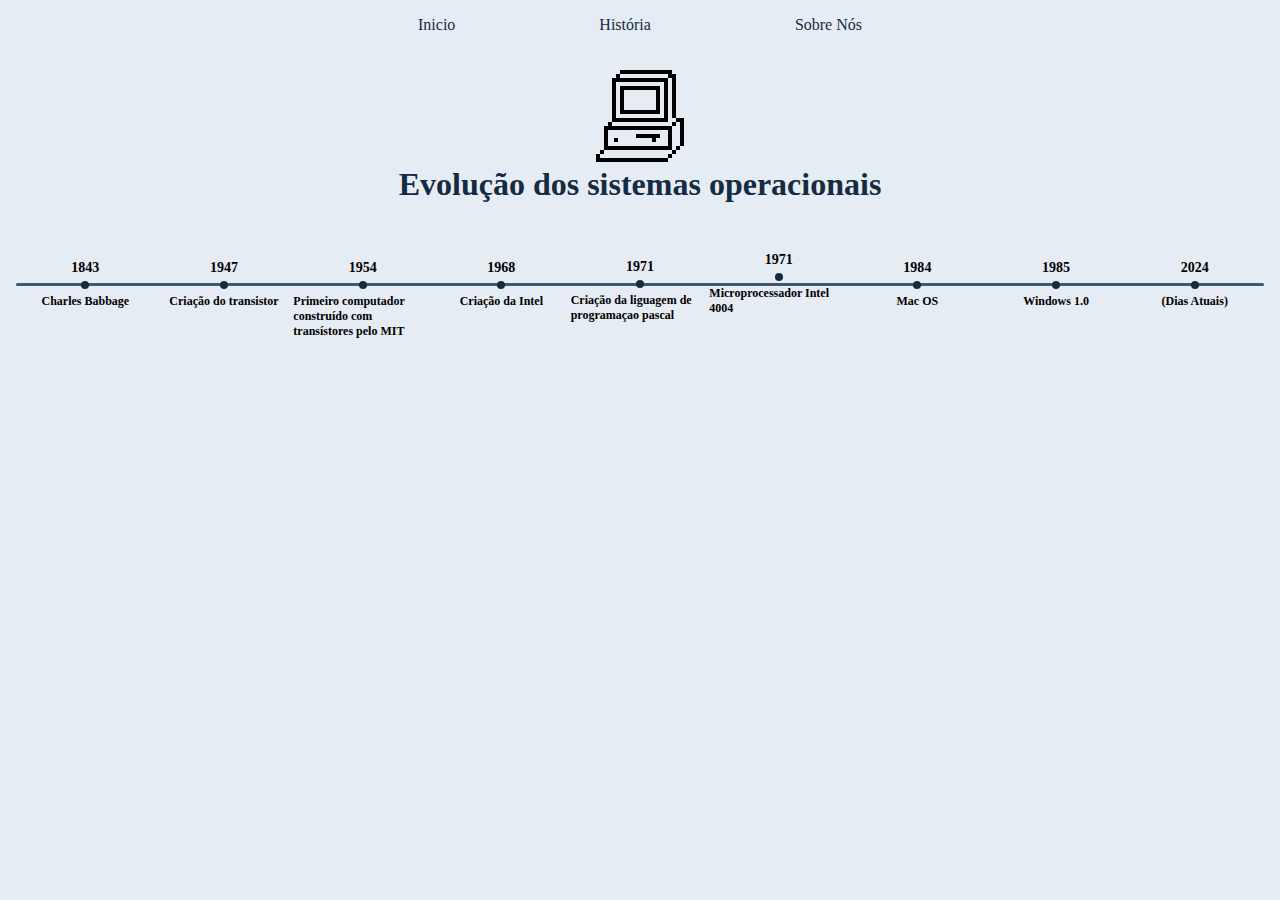
<file: qualquer coisa/historia.html>
<!DOCTYPE html>
<html lang="pt-br">
<head>
    <meta charset="UTF-8">
    <meta name="viewport" content="width=device-width, initial-scale=1.0">
    <title>A historia dos sistemas operacionais</title>
    <link rel="stylesheet" href="style.css">
</head>
<body>
    <header>
        <nav>
            <ul class="nav-menu">
                <li><a href="./index.html">Inicio</a></li>
                <li><a href="./historia.html">História</a></li>
                <li><a href="./equipe.html">Sobre Nós</a></li>
            </ul>
        </nav>
        <div id="imagem-menu">
            <img src="./assets/icons8-computador-100.png" alt="Icone de um computador">
            <h1>Evolução dos sistemas operacionais</h1>
        </div>
    </header>
    
    <main>
       <section> 
        <div id="linha-do-tempo"></div>
        <div id="de-um-lado">
            <div class="raiti">
                <h3>1843</h3>
                <div class="ponto-do-tempo"></div>
                <p>Charles Babbage</p>
            </div>
            <div class="raiti">
                <h3>1947</h3>
                <div class="ponto-do-tempo"></div>
                <p> Criação do transistor </p> 
            </div>
            <div class="raiti especial">
                <h3>1954</h3>
                <div class="ponto-do-tempo"></div>
                <p>Primeiro computador construído com transístores pelo MIT</p>
            </div>
            <div class="raiti">
                <h3>1968</h3>
                <div class="ponto-do-tempo"></div>
                 <p>Criação da Intel</p> 
            </div>
            <div class="raiti especial dos-especiais">
                <h3>1971</h3>
                <div class="ponto-do-tempo"></div>
                 <p>Criação da liguagem de programaçao pascal</p>
            </div>
            <div class="raiti">
                <h3>1971</h3>
                <div class="ponto-do-tempo"></div>
                 <p>Microprocessador Intel 4004</p>
            </div>
            <div class="raiti">
                <h3>1984</h3>
                <div class="ponto-do-tempo"></div>
                <p>Mac OS</p>
            </div>
            <div class="raiti">
                <h3>1985</h3>
                <div class="ponto-do-tempo"></div>
                <p>Windows 1.0</p>
            </div>
            <div class="raiti">
                <h3>2024</h3>
                <div class="ponto-do-tempo"></div>
                <p>(Dias Atuais)</p>
            </div>
        </div>
        </div>
       </section>
    </main>
</body>
</html>
</file>
<file: qualquer coisa/style.css>
:root {
    --ice-100: #BAD4F3;
    /*Background Botões*/
    --ice-50: #E6ECF4;
    /*Background Body*/
    --slate-100: #152B42;
    /*Títulos*/
    --slate-50: #3F5973;
    /*Subtítulos*/
    --slate-20: #85A1C0;
}


* {
    margin: 0px;
    padding: 0px;
    box-sizing: border-box;
}

header {
    display: flex;
    flex-direction: column;
    width: 100vw;
    justify-content: center;
    align-items: center;
    gap: 2rem;
    margin-bottom: 5rem;
    h1{
        color: #152B42;
    }
}

.nav-menu {
    display: flex;
    gap: 9rem;

    li {
        list-style: none;
    }

    a {
        text-decoration: none;
        color: #152B42;
    }

    a:active {
        font-weight: bold;
    }
}

#imagem-menu {
    display: flex;
    flex-direction: column;
    align-items: center;
    justify-content: center;
}

#linha-do-tempo {
height: 3px;
width: 100%;
background-color: #3F5973;
display: block;
border-radius: 5px;
}

.ponto-do-tempo {
height: 8px;
width: 8px;
border-radius: 100%;
background-color: #152B42;
}
.raiti {
 font-size: 0.75rem;
 font-weight: bold;
 display: flex;
 flex-direction: column;
 justify-content: center;
 align-items: center;
 gap: 5px;
 width: 45rem;
}
#de-um-lado {
display: flex;
position: relative;
top: -2.65rem;
}
.especial{
position: relative;
top: 15px;
}
.dos-especiais{
position: relative;
top: 7px;
}

body {
    background-color: var(--ice-50);
    height: 100vh;
    display: flex;
    flex-direction: column;
    align-items: center;
    padding: 1rem;

}
main {
width: 100%;
}

/* 
section {
    display: flex;
    flex-wrap: wrap;
}

article {
    background-color: #e8f1f2;
    margin: 5px;
    padding: 10px;
    flex: 200px;
    border-radius: 10px;
}

footer {
    background-color: grey;
    text-align: center;
    margin-top: 20px;
} */
</file>
